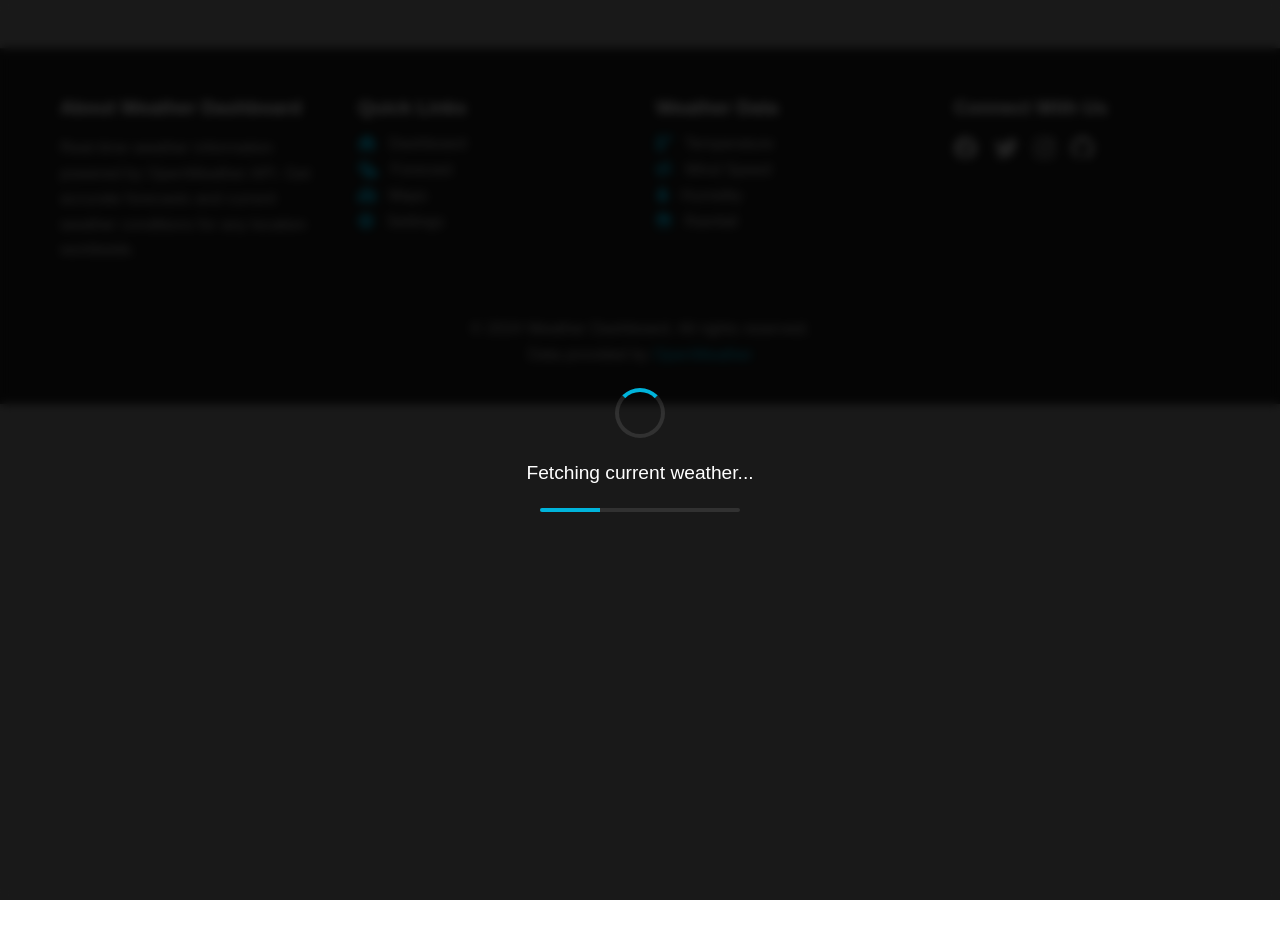
<file: weathering/index.html>
<!DOCTYPE html>
<html lang="en">
<head>
    <meta charset="UTF-8">
    <meta name="viewport" content="width=device-width, initial-scale=1.0">
    <title>Weather Dashboard</title>
    <link rel="stylesheet" href="https://cdnjs.cloudflare.com/ajax/libs/font-awesome/6.0.0/css/all.min.css">
    <link rel="stylesheet" href="index.css">
</head>
<body>
    <div class="loading-overlay" id="loadingOverlay">
        <div class="spinner"></div>
        <p class="loading-text">Loading weather data...</p>
        <div class="loading-progress"></div>
    </div>

    <div class="background"></div>
    <div class="overlay"></div>
    
    <div class="content-wrapper" id="contentWrapper">
      
    <header class="header">
        <h1>Weather Dashboard For Farming</h1>
    </header>
    <nav class="navbar">
        <ul class="nav-links">
            <li><a href="index.html" class="active"><i class="fas fa-home"></i> Home</a></li>
            <li><a href="crop.html"><i class="fas fa-seedling"></i> Crop Search</a></li>
            <li><a href="deatailsofcrop.html" ><i class="fas fa-chart-line"></i> Analytics</a></li>
            <li><a href="bot.html"><i class="fas fa-robot"></i> AI Assistant</a></li>
            <li><a href="new.html"><i class="fas fa-newspaper"></i> News</a></li>
            <li><a href="cropgrow.html"><i class="fas fa-newspaper"></i> Average Climate</a></li>
        </ul>
        <div class="search-container">
            <div class="search-wrapper">
                <input type="text" id="citySearch" placeholder="Enter city name..." autocomplete="off">
                <div id="citySuggestions" class="city-suggestions"></div>
            </div>
            <button id="searchButton"><i class="fas fa-search"></i></button>
        </div>
    </nav>

        <div class="container">
            
            <div id="error" class="error" style="display: none;"></div>
            
            <div id="weatherCard" class="weather-card" style="display: none;">
                <div class="header-section">
                    <div class="location-info">
                        <h2><i class="fas fa-map-marker-alt"></i> <span id="location">Loading location...</span></h2>
                        <p id="date-time">Loading...</p>
                    </div>
                    <div class="season-indicator" id="season">Loading...</div>
                </div>
                <div class="main-weather">
                    <div class="temperature-section">
                        <h1 id="temperature">--°C</h1>
                        <p id="description">Weather Description</p>
                        <p>Feels like: <span id="feels-like">--°C</span></p>
                    </div>
                    <div class="weather-icon-section">
                        <div class="weather-icon">
                            <i id="weather-icon" class="fas fa-cloud"></i>
                        </div>
                    </div>
                </div>
                <div class="weather-details">
                    <div class="detail">
                        <i class="fas fa-wind"></i>
                        <span id="wind">-- km/h</span>
                        <small>Wind Speed</small>
                    </div>
                    <div class="detail">
                        <i class="fas fa-tint"></i>
                        <span id="humidity">--%</span>
                        <small>Humidity</small>
                    </div>
                    <div class="detail">
                        <i class="fas fa-cloud-rain"></i>
                        <span id="rainfall">--%</span>
                        <small>Rainfall</small>
                    </div>
                    <div class="detail">
                        <i class="fas fa-compress-arrows-alt"></i>
                        <span id="pressure">-- hPa</span>
                        <small>Pressure</small>
                    </div>
                    <div class="detail">
                        <i class="fas fa-sun"></i>
                        <span id="uv-index">--</span>
                        <small>UV Index</small>
                    </div>
                    <div class="detail">
                        <i class="fas fa-temperature-low"></i>
                        <span id="dew-point">--°C</span>
                        <small>Dew Point</small>
                    </div>
                    <div class="detail">
                        <i class="fas fa-lungs"></i>
                        <span id="air-quality">--</span>
                        <small>Air Quality</small>
                    </div>
                </div>
            </div>
            
            <div id="forecastCard" class="forecast-card" style="display: none;">
                <h3 class="forecast-title"><i class="fas fa-calendar-alt"></i> 4-Day Forecast</h3>
                <div class="forecast-container" id="forecastContainer">
                </div>
            </div>
            
            <div id="weeklyForecastCard" class="weekly-forecast-card" style="display: none;">
                <h3>7-Day Climate Forecast</h3>
                <div class="weekly-forecast-container" id="weeklyForecastContainer">
                </div>
            </div>
        </div>
    </div>
    
    <footer class="footer">
        <div class="footer-content">
            <div class="footer-section">
                <h3>About Weather Dashboard</h3>
                <p>Real-time weather information powered by OpenWeather API. Get accurate forecasts and current weather conditions for any location worldwide.</p>
            </div>
            <div class="footer-section">
                <h3>Quick Links</h3>
                <ul>
                    <li><a href="#"><i class="fas fa-home"></i> Dashboard</a></li>
                    <li><a href="#"><i class="fas fa-cloud-sun"></i> Forecast</a></li>
                    <li><a href="#"><i class="fas fa-map-marked-alt"></i> Maps</a></li>
                    <li><a href="#"><i class="fas fa-cog"></i> Settings</a></li>
                </ul>
            </div>
            <div class="footer-section">
                <h3>Weather Data</h3>
                <ul>
                    <li><i class="fas fa-temperature-high"></i> Temperature</li>
                    <li><i class="fas fa-wind"></i> Wind Speed</li>
                    <li><i class="fas fa-tint"></i> Humidity</li>
                    <li><i class="fas fa-cloud-rain"></i> Rainfall</li>
                </ul>
            </div>
            <div class="footer-section">
                <h3>Connect With Us</h3>
                <div class="social-links">
                    <a href="#"><i class="fab fa-facebook"></i></a>
                    <a href="#"><i class="fab fa-twitter"></i></a>
                    <a href="#"><i class="fab fa-instagram"></i></a>
                    <a href="#"><i class="fab fa-github"></i></a>
                </div>
            </div>
        </div>
        <div class="footer-bottom">
            <p>&copy; 2024 Weather Dashboard. All rights reserved.</p>
            <p>Data provided by <a href="https://openweathermap.org/" target="_blank">OpenWeather</a></p>
        </div>
    </footer>
    
    <script src="index.js"></script>
</body>
</html>
</file>
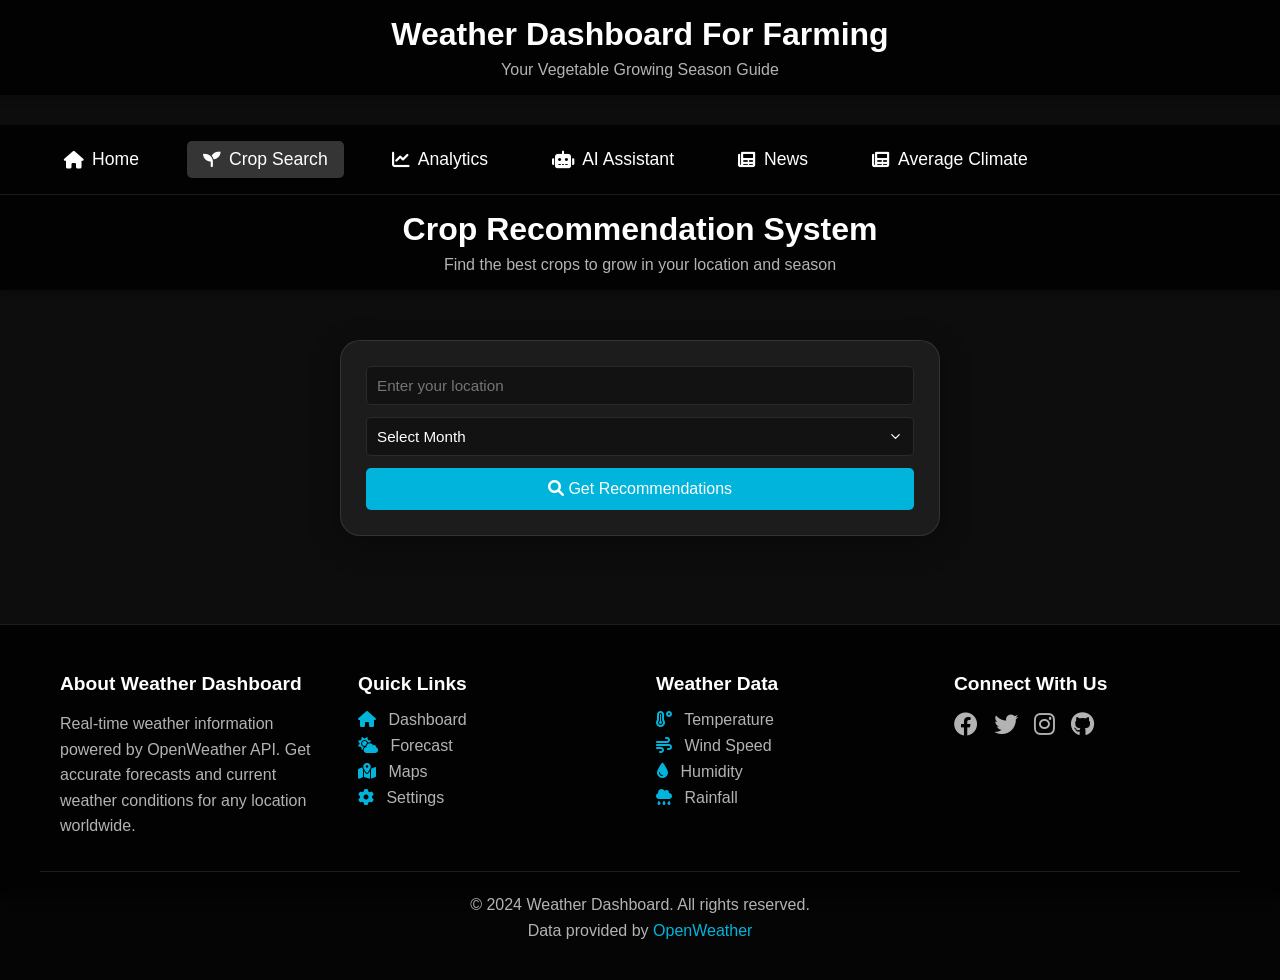
<file: weathering/crop.html>
<!DOCTYPE html>
<html lang="en">
<head>
    <meta charset="UTF-8">
    <meta name="viewport" content="width=device-width, initial-scale=1.0">
    <title>Crop Recommendation System</title>
    <link rel="stylesheet" href="https://cdnjs.cloudflare.com/ajax/libs/font-awesome/6.0.0/css/all.min.css">
    <style>
        * {
            margin: 0;
            padding: 0;
            box-sizing: border-box;
            font-family: 'Segoe UI', Tahoma, Geneva, Verdana, sans-serif;
        }

        :root {
            --primary-color: #00b4db;
            --secondary-color: #0083b0;
            --background-dark: #1a1a1a;
            --card-bg: rgba(30, 30, 30, 0.9);
            --text-primary: #ffffff;
            --text-secondary: #b3b3b3;
            --border-color: rgba(255, 255, 255, 0.1);
        }

        /* Footer Styles */
        .footer {
            background: rgba(0, 0, 0, 0.8);
            padding: 3rem 0 1rem 0;
            margin-top: 3rem;
            backdrop-filter: blur(10px);
            border-top: 1px solid rgba(255, 255, 255, 0.1);
        }

        .footer-content {
            max-width: 1200px;
            margin: 0 auto;
            padding: 0 20px;
            display: grid;
            grid-template-columns: repeat(4, 1fr);
            gap: 2rem;
        }

        .footer-section h3 {
            color: var(--text-primary);
            margin-bottom: 1rem;
            font-size: 1.2rem;
        }

        .footer-section p {
            color: var(--text-secondary);
            line-height: 1.6;
        }

        .footer-section ul {
            list-style: none;
            padding: 0;
        }

        .footer-section ul li {
            margin-bottom: 0.5rem;
            color: var(--text-secondary);
        }

        .footer-section ul li i {
            margin-right: 0.5rem;
            color: var(--primary-color);
        }

        .footer-section a {
            color: var(--text-secondary);
            text-decoration: none;
            transition: color 0.3s ease;
        }

        .footer-section a:hover {
            color: var(--primary-color);
        }

        .social-links {
            display: flex;
            gap: 1rem;
        }

        .social-links a {
            color: var(--text-secondary);
            font-size: 1.5rem;
            transition: color 0.3s ease;
        }

        .social-links a:hover {
            color: var(--primary-color);
        }

        .footer-bottom {
            max-width: 1200px;
            margin: 2rem auto 0;
            padding: 1rem 20px;
            text-align: center;
            border-top: 1px solid rgba(255, 255, 255, 0.1);
            color: var(--text-secondary);
        }

        .footer-bottom p {
            margin: 0.5rem 0;
        }

        .footer-bottom a {
            color: var(--primary-color);
            text-decoration: none;
        }

        .footer-bottom a:hover {
            text-decoration: underline;
        }

        @media (max-width: 768px) {
            .footer-content {
                grid-template-columns: repeat(2, 1fr);
            }
        }

        @media (max-width: 480px) {
            .footer-content {
                grid-template-columns: 1fr;
            }
        }

        body {
            min-height: 100vh;
            color: var(--text-primary);
            position: relative;
            overflow-x: hidden;
            background-color: var(--background-dark);
        }

        .background {
            position: fixed;
            top: 0;
            left: 0;
            width: 100%;
            height: 100%;
            z-index: -1;
            background-size: cover;
            background-position: center;
        }

        .overlay {
            position: fixed;
            top: 0;
            left: 0;
            width: 100%;
            height: 100%;
            background: rgba(0, 0, 0, 0.5);
            z-index: -1;
        }

        .navbar {
            background: rgba(0, 0, 0, 0.8);
            padding: 1rem;
            position: sticky;
            top: 0;
            left: 0;
            right: 0;
            z-index: 1000;
            backdrop-filter: blur(10px);
            border-bottom: 1px solid var(--border-color);
            display: flex;
            justify-content: space-between;
            align-items: center;
        }

        .nav-links {
            display: flex;
            justify-content: flex-start;
            gap: 2rem;
            list-style: none;
            padding-left: 2rem;
            margin: 0;
        }

        .nav-links a {
            color: white;
            text-decoration: none;
            font-size: 1.1rem;
            padding: 0.5rem 1rem;
            border-radius: 5px;
            display: flex;
            align-items: center;
            gap: 0.5rem;
        }

        .nav-links a:hover {
            background: rgba(255, 255, 255, 0.1);
        }

        .nav-links a.active {
            background: rgba(255, 255, 255, 0.2);
        }

        .header {
            background: rgba(0, 0, 0, 0.8);
            padding: 1rem;
            text-align: center;
            box-shadow: 0 2px 10px rgba(0, 0, 0, 0.3);
            position: relative;
            z-index: 1;
            margin-bottom: 30px;
        }

        .header h1 {
            font-size: 2rem;
            color: var(--text-primary);
            margin-bottom: 0.5rem;
        }

        .header p {
            color: var(--text-secondary);
            font-size: 1rem;
        }

        .container {
            max-width: 800px;
            margin: 0 auto;
            padding: 20px;
        }

        .search-container {
            background: var(--card-bg);
            border-radius: 20px;
            padding: 25px;
            box-shadow: 0 8px 32px rgba(0, 0, 0, 0.3);
            backdrop-filter: blur(10px);
            border: 1px solid var(--border-color);
            margin-bottom: 20px;
            max-width: 600px;
            margin-left: auto;
            margin-right: auto;
        }

        .search-input, .month-select {
            width: 100%;
            padding: 10px;
            margin-bottom: 12px;
            background: rgba(0, 0, 0, 0.3);
            border: 1px solid var(--border-color);
            border-radius: 5px;
            color: var(--text-primary);
            font-size: 0.95rem;
        }

        .search-input:focus, .month-select:focus {
            outline: none;
            border-color: var(--primary-color);
        }

        .search-button {
            background: var(--primary-color);
            color: white;
            border: none;
            padding: 12px 24px;
            border-radius: 5px;
            cursor: pointer;
            font-size: 1rem;
            width: 100%;
            transition: background-color 0.3s ease;
        }

        .search-button:hover {
            background: var(--secondary-color);
        }

        .loading {
            text-align: center;
            padding: 20px;
            color: var(--text-secondary);
            display: none;
        }

        .spinner {
            width: 40px;
            height: 40px;
            border: 4px solid var(--border-color);
            border-top: 4px solid var(--primary-color);
            border-radius: 50%;
            margin: 0 auto 10px;
            animation: spin 1s linear infinite;
        }

        @keyframes spin {
            0% { transform: rotate(0deg); }
            100% { transform: rotate(360deg); }
        }

        .results-container {
            display: grid;
            grid-template-columns: repeat(auto-fit, minmax(250px, 1fr));
            gap: 15px;
            margin-top: 20px;
            max-width: 800px;
            margin-left: auto;
            margin-right: auto;
        }

        .crop-card {
            background: var(--card-bg);
            border-radius: 15px;
            padding: 15px;
            box-shadow: 0 8px 32px rgba(0, 0, 0, 0.3);
            backdrop-filter: blur(10px);
            border: 1px solid var(--border-color);
        }

        .crop-card h3 {
            color: var(--text-primary);
            margin-bottom: 10px;
        }

        .crop-card p {
            color: var(--text-secondary);
            margin-bottom: 5px;
        }

        .month-select {
            width: 100%;
            padding: 10px;
            margin-bottom: 12px;
            background: rgba(0, 0, 0, 0.3);
            border: 1px solid var(--border-color);
            border-radius: 5px;
            color: var(--text-primary);
            font-size: 0.95rem;
            cursor: pointer;
            appearance: none;
            -webkit-appearance: none;
            -moz-appearance: none;
            background-image: url("data:image/svg+xml;charset=UTF-8,%3csvg xmlns='http://www.w3.org/2000/svg' viewBox='0 0 24 24' fill='none' stroke='%23ffffff' stroke-width='2' stroke-linecap='round' stroke-linejoin='round'%3e%3cpolyline points='6 9 12 15 18 9'%3e%3c/polyline%3e%3c/svg%3e");
            background-repeat: no-repeat;
            background-position: right 10px center;
            background-size: 1em;
        }

        .month-select option {
            background-color: var(--background-dark);
            color: var(--text-primary);
            padding: 10px;
        }

        .month-select:focus {
            outline: none;
            border-color: var(--primary-color);
        }

        @media (max-width: 768px) {
            .container {
                padding: 15px;
                max-width: 100%;
            }

            .search-container {
                padding: 20px;
                max-width: 100%;
            }

            .results-container {
                grid-template-columns: 1fr;
                max-width: 100%;
            }

            .nav-links {
                gap: 1rem;
                padding-left: 1rem;
            }
        }
    </style>
</head>
<body>
    <div class="background"></div>
    <div class="overlay"></div>
    
    
    <header class="header">
        <h1>Weather Dashboard For Farming</h1>
        <p>Your Vegetable Growing Season Guide</p>
    </header>
    <nav class="navbar">
        <ul class="nav-links">
            <li><a href="index.html"><i class="fas fa-home"></i> Home</a></li>
            <li><a href="crop.html"class="active"><i class="fas fa-seedling "></i> Crop Search</a></li>
            <li><a href="deatailsofcrop.html" ><i class="fas fa-chart-line"></i> Analytics</a></li>
            <li><a href="bot.html"><i class="fas fa-robot"></i> AI Assistant</a></li>
            <li><a href="new.html"><i class="fas fa-newspaper"></i> News</a></li>
            <li><a href="cropgrow.html"><i class="fas fa-newspaper"></i> Average Climate</a></li>
        </ul>
    </nav>

    <header class="header">
        <h1>Crop Recommendation System</h1>
        <p>Find the best crops to grow in your location and season</p>
    </header>

    <div class="container">
        <div class="search-container">
            <input type="text" id="location" placeholder="Enter your location" class="search-input">
            <select id="month" class="month-select">
                <option value="">Select Month</option>
                <option value="1">January</option>
                <option value="2">February</option>
                <option value="3">March</option>
                <option value="4">April</option>
                <option value="5">May</option>
                <option value="6">June</option>
                <option value="7">July</option>
                <option value="8">August</option>
                <option value="9">September</option>
                <option value="10">October</option>
                <option value="11">November</option>
                <option value="12">December</option>
            </select>
            <button onclick="getRecommendations()" class="search-button">
                <i class="fas fa-search"></i> Get Recommendations
            </button>
        </div>
        <div class="loading" id="loading">
            <div class="spinner"></div>
            <p>Fetching recommendations...</p>
        </div>
        <div class="results-container" id="results">
            <!-- Results will be displayed here -->
        </div>
    </div>

    <footer class="footer">
        <div class="footer-content">
            <div class="footer-section">
                <h3>About Weather Dashboard</h3>
                <p>Real-time weather information powered by OpenWeather API. Get accurate forecasts and current weather conditions for any location worldwide.</p>
            </div>
            <div class="footer-section">
                <h3>Quick Links</h3>
                <ul>
                    <li><a href="#"><i class="fas fa-home"></i> Dashboard</a></li>
                    <li><a href="#"><i class="fas fa-cloud-sun"></i> Forecast</a></li>
                    <li><a href="#"><i class="fas fa-map-marked-alt"></i> Maps</a></li>
                    <li><a href="#"><i class="fas fa-cog"></i> Settings</a></li>
                </ul>
            </div>
            <div class="footer-section">
                <h3>Weather Data</h3>
                <ul>
                    <li><i class="fas fa-temperature-high"></i> Temperature</li>
                    <li><i class="fas fa-wind"></i> Wind Speed</li>
                    <li><i class="fas fa-tint"></i> Humidity</li>
                    <li><i class="fas fa-cloud-rain"></i> Rainfall</li>
                </ul>
            </div>
            <div class="footer-section">
                <h3>Connect With Us</h3>
                <div class="social-links">
                    <a href="#"><i class="fab fa-facebook"></i></a>
                    <a href="#"><i class="fab fa-twitter"></i></a>
                    <a href="#"><i class="fab fa-instagram"></i></a>
                    <a href="#"><i class="fab fa-github"></i></a>
                </div>
            </div>
        </div>
        <div class="footer-bottom">
            <p>&copy; 2024 Weather Dashboard. All rights reserved.</p>
            <p>Data provided by <a href="https://openweathermap.org/" target="_blank">OpenWeather</a></p>
        </div>
    </footer>

    <script src="crop.js"></script>
</body>
</html>
</file>
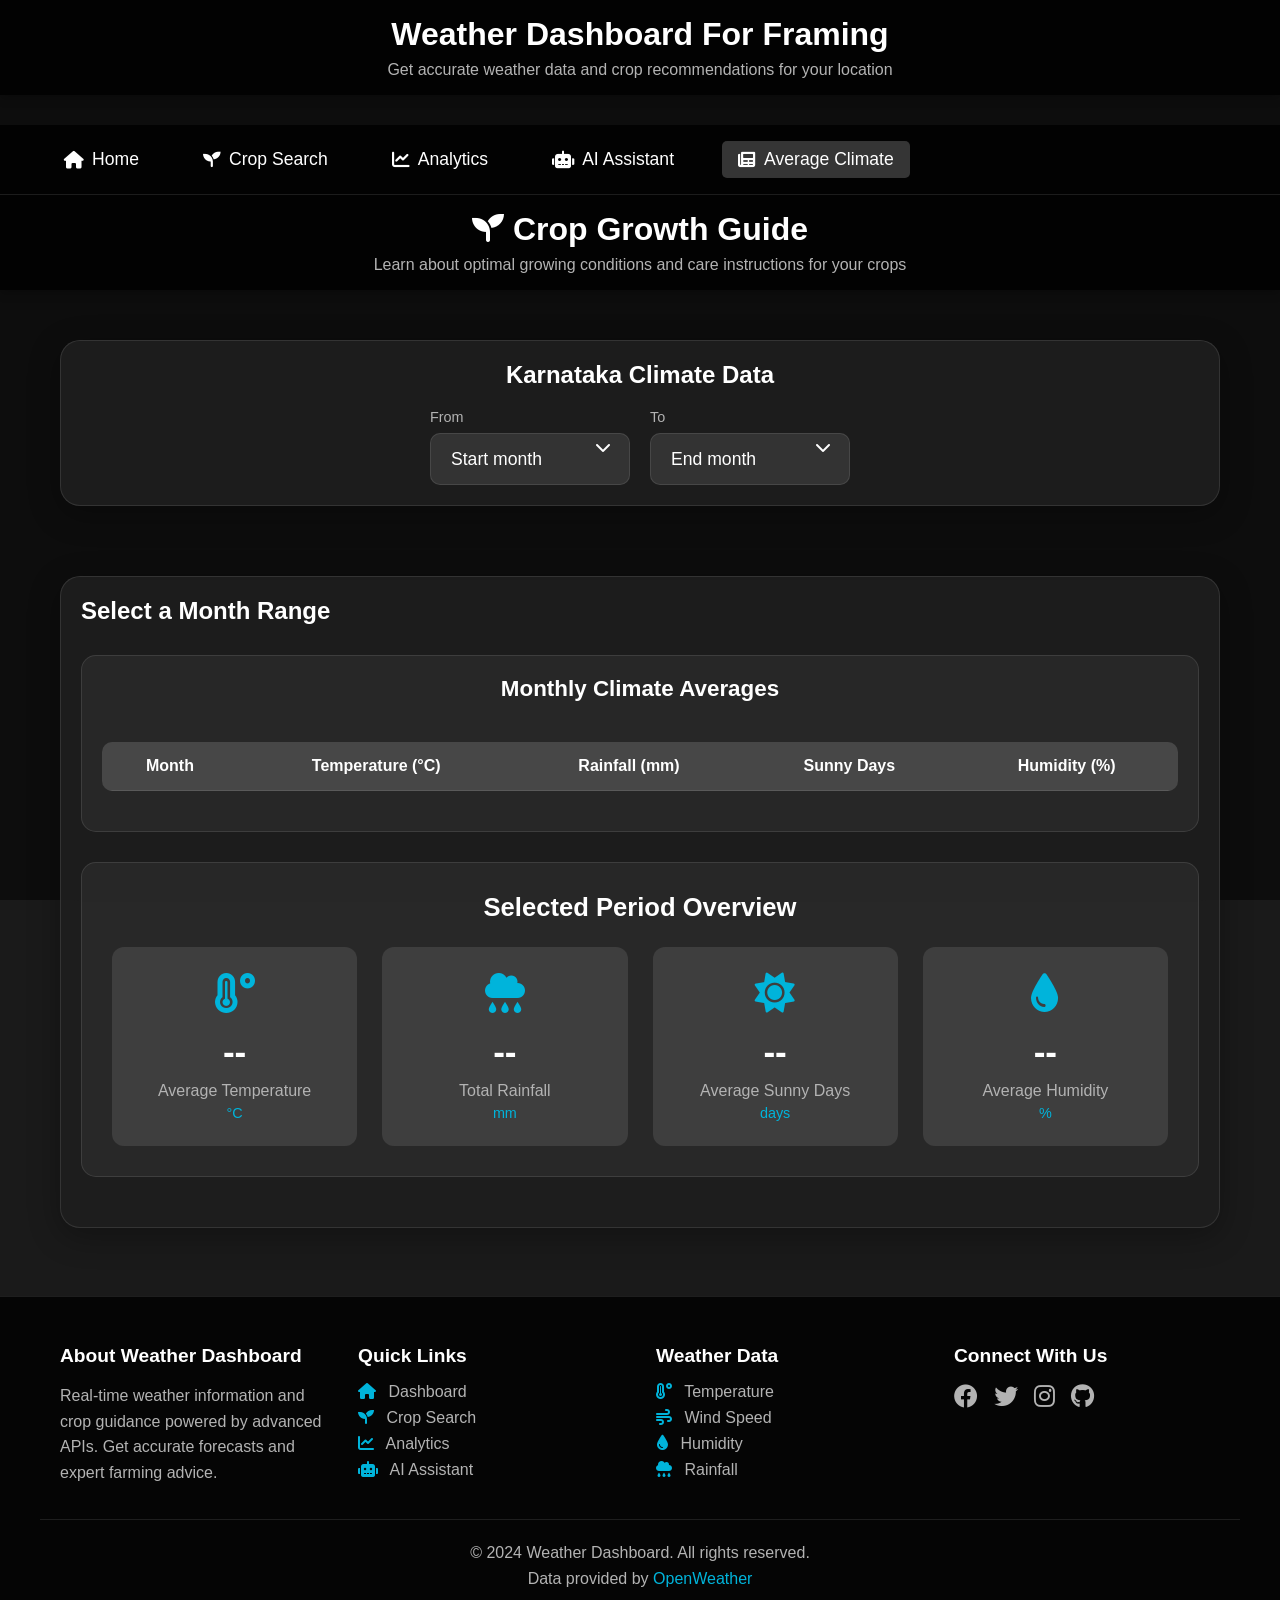
<file: weathering/cropgrow.html>
<!DOCTYPE html>
<html lang="en">
<head>
    <meta charset="UTF-8">
    <meta name="viewport" content="width=device-width, initial-scale=1.0">
    <title>Crop Growth Guide</title>
    <link rel="stylesheet" href="https://cdnjs.cloudflare.com/ajax/libs/font-awesome/6.0.0/css/all.min.css">
    <link rel="stylesheet" href="cropgrow.css">
</head>
<body>
    <div class="background"></div>
    <div class="overlay"></div>
    <header class="header">
        <h1>Weather Dashboard For Framing</h1>
        <p>Get accurate weather data and crop recommendations for your location</p>
    </header>
    <nav class="navbar">
        <ul class="nav-links">
            <li><a href="index.html"><i class="fas fa-home"></i> Home</a></li>
            <li><a href="crop.html"><i class="fas fa-seedling"></i> Crop Search</a></li>
            <li><a href="deatailsofcrop.html"><i class="fas fa-chart-line"></i> Analytics</a></li>
            <li><a href="bot.html"><i class="fas fa-robot"></i> AI Assistant</a></li>
            <li><a href="cropgrow.html" class="active"><i class="fas fa-newspaper"></i> Average Climate</a></li>
        </ul>
    </nav>

    <header class="header">
        <h1><i class="fas fa-seedling"></i> Crop Growth Guide</h1>
        <p>Learn about optimal growing conditions and care instructions for your crops</p>
    </header>

    <div class="month-selector">
        <div class="selector-container">
            <h2>Karnataka Climate Data</h2>
            
        
            <div class="select-range">
                <div class="select-wrapper">
                    <label for="startMonth">From</label>
                    <select id="startMonth" class="month-select">
                        <option value="" disabled selected>Start month</option>
                        <option value="1">January</option>
                        <option value="2">February</option>
                        <option value="3">March</option>
                        <option value="4">April</option>
                        <option value="5">May</option>
                        <option value="6">June</option>
                        <option value="7">July</option>
                        <option value="8">August</option>
                        <option value="9">September</option>
                        <option value="10">October</option>
                        <option value="11">November</option>
                        <option value="12">December</option>
                    </select>
                    <i class="fas fa-chevron-down select-icon"></i>
                </div>
                <div class="select-wrapper">
                    <label for="endMonth">To</label>
                    <select id="endMonth" class="month-select">
                        <option value="" disabled selected>End month</option>
                        <option value="1">January</option>
                        <option value="2">February</option>
                        <option value="3">March</option>
                        <option value="4">April</option>
                        <option value="5">May</option>
                        <option value="6">June</option>
                        <option value="7">July</option>
                        <option value="8">August</option>
                        <option value="9">September</option>
                        <option value="10">October</option>
                        <option value="11">November</option>
                        <option value="12">December</option>
                    </select>
                    <i class="fas fa-chevron-down select-icon"></i>
                </div>
            </div>
        </div>
    </div>

    <div class="climate-data" id="climateData">
        <div class="data-container">
            <h2 id="selectedMonthTitle">Select a Month Range</h2>
            
            <!-- Monthly Averages Table -->
            <div class="monthly-averages">
                <h3>Monthly Climate Averages</h3>
                <div class="table-container">
                    <table class="climate-table">
                        <thead>
                            <tr>
                                <th>Month</th>
                                <th>Temperature (°C)</th>
                                <th>Rainfall (mm)</th>
                                <th>Sunny Days</th>
                                <th>Humidity (%)</th>
                            </tr>
                        </thead>
                        <tbody id="monthlyAveragesBody">
                            <!-- Monthly data will be populated here -->
                        </tbody>
                    </table>
                </div>
            </div>

            <!-- Selected Period Overview -->
            <div class="period-overview" id="periodOverview">
                <h3>Selected Period Overview</h3>
                <div class="overview-stats">
                    <div class="overview-card">
                        <div class="overview-icon">
                            <i class="fas fa-temperature-high"></i>
                        </div>
                        <div class="overview-content">
                            <div class="overview-value" id="periodTemp">--</div>
                            <div class="overview-label">Average Temperature</div>
                            <div class="overview-unit">°C</div>
                        </div>
                    </div>
                    <div class="overview-card">
                        <div class="overview-icon">
                            <i class="fas fa-cloud-rain"></i>
                        </div>
                        <div class="overview-content">
                            <div class="overview-value" id="periodRain">--</div>
                            <div class="overview-label">Total Rainfall</div>
                            <div class="overview-unit">mm</div>
                        </div>
                    </div>
                    <div class="overview-card">
                        <div class="overview-icon">
                            <i class="fas fa-sun"></i>
                        </div>
                        <div class="overview-content">
                            <div class="overview-value" id="periodSunny">--</div>
                            <div class="overview-label">Average Sunny Days</div>
                            <div class="overview-unit">days</div>
                        </div>
                    </div>
                    <div class="overview-card">
                        <div class="overview-icon">
                            <i class="fas fa-tint"></i>
                        </div>
                        <div class="overview-content">
                            <div class="overview-value" id="periodHumidity">--</div>
                            <div class="overview-label">Average Humidity</div>
                            <div class="overview-unit">%</div>
                        </div>
                    </div>
                </div>
            </div>
        </div>
    </div>

    <footer class="footer">
        <div class="footer-content">
            <div class="footer-section">
                <h3>About Weather Dashboard</h3>
                <p>Real-time weather information and crop guidance powered by advanced APIs. Get accurate forecasts and expert farming advice.</p>
            </div>
            <div class="footer-section">
                <h3>Quick Links</h3>
                <ul>
                    <li><a href="index.html"><i class="fas fa-home"></i> Dashboard</a></li>
                    <li><a href="crop.html"><i class="fas fa-seedling"></i> Crop Search</a></li>
                    <li><a href="deatailsofcrop.html"><i class="fas fa-chart-line"></i> Analytics</a></li>
                    <li><a href="bot.html"><i class="fas fa-robot"></i> AI Assistant</a></li>
                </ul>
            </div>
            <div class="footer-section">
                <h3>Weather Data</h3>
                <ul>
                    <li><i class="fas fa-temperature-high"></i> Temperature</li>
                    <li><i class="fas fa-wind"></i> Wind Speed</li>
                    <li><i class="fas fa-tint"></i> Humidity</li>
                    <li><i class="fas fa-cloud-rain"></i> Rainfall</li>
                </ul>
            </div>
            <div class="footer-section">
                <h3>Connect With Us</h3>
                <div class="social-links">
                    <a href="#"><i class="fab fa-facebook"></i></a>
                    <a href="#"><i class="fab fa-twitter"></i></a>
                    <a href="#"><i class="fab fa-instagram"></i></a>
                    <a href="#"><i class="fab fa-github"></i></a>
                </div>
            </div>
        </div>
        <div class="footer-bottom">
            <p>&copy; 2024 Weather Dashboard. All rights reserved.</p>
            <p>Data provided by <a href="https://openweathermap.org/" target="_blank">OpenWeather</a></p>
        </div>
    </footer>
    <script src="cropgrow.js"></script>
</body>
</html>
</file>
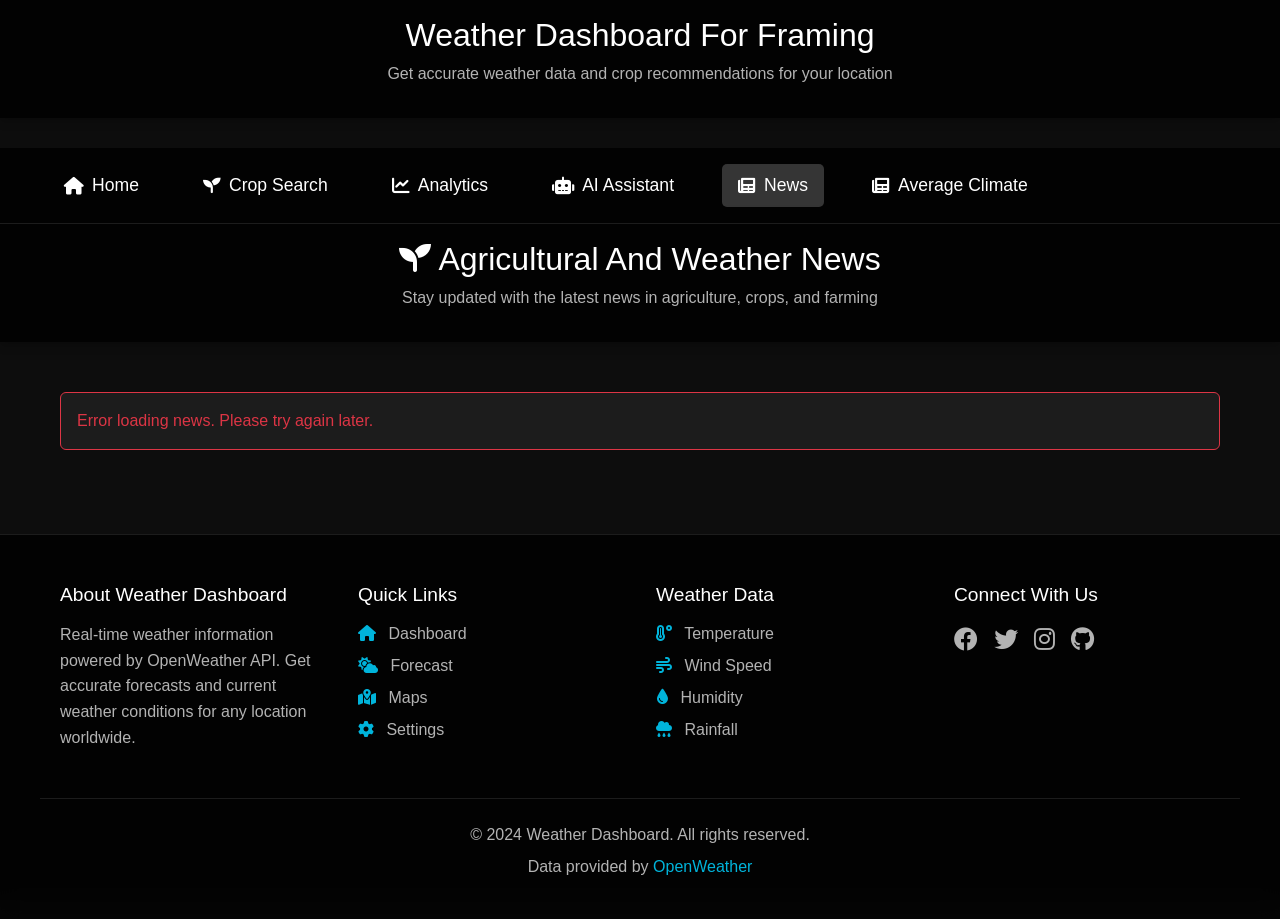
<file: weathering/new.html>
<!DOCTYPE html>
<html lang="en">
<head>
    <meta charset="UTF-8">
    <meta name="viewport" content="width=device-width, initial-scale=1.0">
    <title>Agricultural News</title>
    <link href="https://cdn.jsdelivr.net/npm/bootstrap@5.3.0/dist/css/bootstrap.min.css" rel="stylesheet">
    <link rel="stylesheet" href="https://cdnjs.cloudflare.com/ajax/libs/font-awesome/6.0.0/css/all.min.css">
    <style>
        * {
            margin: 0;
            padding: 0;
            box-sizing: border-box;
            font-family: 'Segoe UI', Tahoma, Geneva, Verdana, sans-serif;
        }

        :root {
            --primary-color: #00b4db;
            --secondary-color: #0083b0;
            --background-dark: #1a1a1a;
            --card-bg: rgba(30, 30, 30, 0.9);
            --text-primary: #ffffff;
            --text-secondary: #b3b3b3;
            --border-color: rgba(255, 255, 255, 0.1);
        }

        body {
            min-height: 100vh;
            color: var(--text-primary);
            position: relative;
            overflow-x: hidden;
            background-color: var(--background-dark);
        }

        .background {
            position: fixed;
            top: 0;
            left: 0;
            width: 100%;
            height: 100%;
            z-index: -1;
            background-size: cover;
            background-position: center;
        }

        .overlay {
            position: fixed;
            top: 0;
            left: 0;
            width: 100%;
            height: 100%;
            background: rgba(0, 0, 0, 0.5);
            z-index: -1;
        }

        .navbar {
            background: rgba(0, 0, 0, 0.8);
            padding: 1rem;
            position: sticky;
            top: 0;
            left: 0;
            right: 0;
            z-index: 1000;
            backdrop-filter: blur(10px);
            border-bottom: 1px solid var(--border-color);
            display: flex;
            justify-content: space-between;
            align-items: center;
        }

        .nav-links {
            display: flex;
            justify-content: flex-start;
            gap: 2rem;
            list-style: none;
            padding-left: 2rem;
            margin: 0;
        }

        .nav-links a {
            color: white;
            text-decoration: none;
            font-size: 1.1rem;
            padding: 0.5rem 1rem;
            border-radius: 5px;
            display: flex;
            align-items: center;
            gap: 0.5rem;
        }

        .nav-links a:hover {
            background: rgba(255, 255, 255, 0.1);
        }

        .nav-links a.active {
            background: rgba(255, 255, 255, 0.2);
        }

        .header {
            background: rgba(0, 0, 0, 0.8);
            padding: 1rem;
            text-align: center;
            box-shadow: 0 2px 10px rgba(0, 0, 0, 0.3);
            position: relative;
            z-index: 1;
            margin-bottom: 30px;
        }

        .header h1 {
            font-size: 2rem;
            color: var(--text-primary);
            margin-bottom: 0.5rem;
        }

        .header p {
            color: var(--text-secondary);
            font-size: 1rem;
        }

        .news-container {
            max-width: 1200px;
            margin: 0 auto;
            padding: 20px;
        }

        .news-card {
            background: var(--card-bg);
            border-radius: 20px;
            box-shadow: 0 8px 32px rgba(0, 0, 0, 0.3);
            backdrop-filter: blur(10px);
            border: 1px solid var(--border-color);
            margin-bottom: 20px;
            overflow: hidden;
        }

        .news-image {
            width: 100%;
            height: 200px;
            object-fit: cover;
        }

        .category-badge {
            background-color: var(--primary-color);
            color: white;
            padding: 5px 10px;
            border-radius: 15px;
            font-size: 0.8rem;
        }

        .loading {
            text-align: center;
            padding: 20px;
            color: var(--text-secondary);
        }

        .footer {
            background: rgba(0, 0, 0, 0.8);
            padding: 3rem 0 1rem 0;
            margin-top: 3rem;
            backdrop-filter: blur(10px);
            border-top: 1px solid rgba(255, 255, 255, 0.1);
        }

        .footer-content {
            max-width: 1200px;
            margin: 0 auto;
            padding: 0 20px;
            display: grid;
            grid-template-columns: repeat(4, 1fr);
            gap: 2rem;
        }

        .footer-section h3 {
            color: var(--text-primary);
            margin-bottom: 1rem;
            font-size: 1.2rem;
        }

        .footer-section p {
            color: var(--text-secondary);
            line-height: 1.6;
        }

        .footer-section ul {
            list-style: none;
            padding: 0;
        }

        .footer-section ul li {
            margin-bottom: 0.5rem;
            color: var(--text-secondary);
        }

        .footer-section ul li i {
            margin-right: 0.5rem;
            color: var(--primary-color);
        }

        .footer-section a {
            color: var(--text-secondary);
            text-decoration: none;
            transition: color 0.3s ease;
        }

        .footer-section a:hover {
            color: var(--primary-color);
        }

        .social-links {
            display: flex;
            gap: 1rem;
        }

        .social-links a {
            color: var(--text-secondary);
            font-size: 1.5rem;
            transition: color 0.3s ease;
        }

        .social-links a:hover {
            color: var(--primary-color);
        }

        .footer-bottom {
            max-width: 1200px;
            margin: 2rem auto 0;
            padding: 1rem 20px;
            text-align: center;
            border-top: 1px solid rgba(255, 255, 255, 0.1);
            color: var(--text-secondary);
        }

        .footer-bottom p {
            margin: 0.5rem 0;
        }

        .footer-bottom a {
            color: var(--primary-color);
            text-decoration: none;
        }

        .footer-bottom a:hover {
            text-decoration: underline;
        }

        .text-muted {
            color: var(--text-secondary) !important;
        }

        .btn-outline-success {
            color: var(--primary-color);
            border-color: var(--primary-color);
        }

        .btn-outline-success:hover {
            background-color: var(--primary-color);
            color: var(--background-dark);
        }

        .alert {
            background: var(--card-bg);
            border-color: var(--border-color);
            color: var(--text-primary);
        }

        .alert-danger {
            border-color: #dc3545;
            color: #dc3545;
        }

        .alert-info {
            border-color: var(--primary-color);
            color: var(--primary-color);
        }

        .spinner-border {
            color: var(--primary-color);
        }

        @media (max-width: 768px) {
            .news-container {
                padding: 15px;
            }

            .news-card {
                margin-bottom: 15px;
            }

            .nav-links {
                gap: 1rem;
                padding-left: 1rem;
            }

            .footer-content {
                grid-template-columns: repeat(2, 1fr);
            }
        }

        @media (max-width: 480px) {
            .footer-content {
                grid-template-columns: 1fr;
            }
        }
    </style>
</head>
<body>
    <div class="background"></div>
    <div class="overlay"></div>
    <header class="header">
        <h1>Weather Dashboard For Framing</h1>
        <p>Get accurate weather data and crop recommendations for your location</p>
    </header>
    <nav class="navbar">
        <ul class="nav-links">
            <li><a href="index.html"><i class="fas fa-home"></i> Home</a></li>
            <li><a href="crop.html"><i class="fas fa-seedling "></i> Crop Search</a></li>
            <li><a href="deatailsofcrop.html" ><i class="fas fa-chart-line"></i> Analytics</a></li>
            <li><a href="bot.html" ><i class="fas fa-robot"></i> AI Assistant</a></li>
            <li><a href="new.html" class="active"><i class="fas fa-newspaper"></i> News</a></li>
            <li><a href="cropgrow.html"><i class="fas fa-newspaper"></i> Average Climate</a></li>
        </ul>
    </nav>

    <div class="header">
        <h1><i class="fas fa-seedling"></i> Agricultural And Weather News</h1>
        <p>Stay updated with the latest news in agriculture, crops, and farming</p>
    </div>

    <div class="news-container">
        <div id="news-content">
            <div class="loading">
                <div class="spinner-border" role="status">
                    <span class="visually-hidden">Loading...</span>
                </div>
                <p>Loading news...</p>
            </div>
        </div>
    </div>

    <footer class="footer">
        <div class="footer-content">
            <div class="footer-section">
                <h3>About Weather Dashboard</h3>
                <p>Real-time weather information powered by OpenWeather API. Get accurate forecasts and current weather conditions for any location worldwide.</p>
            </div>
            <div class="footer-section">
                <h3>Quick Links</h3>
                <ul>
                    <li><a href="#"><i class="fas fa-home"></i> Dashboard</a></li>
                    <li><a href="#"><i class="fas fa-cloud-sun"></i> Forecast</a></li>
                    <li><a href="#"><i class="fas fa-map-marked-alt"></i> Maps</a></li>
                    <li><a href="#"><i class="fas fa-cog"></i> Settings</a></li>
                </ul>
            </div>
            <div class="footer-section">
                <h3>Weather Data</h3>
                <ul>
                    <li><i class="fas fa-temperature-high"></i> Temperature</li>
                    <li><i class="fas fa-wind"></i> Wind Speed</li>
                    <li><i class="fas fa-tint"></i> Humidity</li>
                    <li><i class="fas fa-cloud-rain"></i> Rainfall</li>
                </ul>
            </div>
            <div class="footer-section">
                <h3>Connect With Us</h3>
                <div class="social-links">
                    <a href="#"><i class="fab fa-facebook"></i></a>
                    <a href="#"><i class="fab fa-twitter"></i></a>
                    <a href="#"><i class="fab fa-instagram"></i></a>
                    <a href="#"><i class="fab fa-github"></i></a>
                </div>
            </div>
        </div>
        <div class="footer-bottom">
            <p>&copy; 2024 Weather Dashboard. All rights reserved.</p>
            <p>Data provided by <a href="https://openweathermap.org/" target="_blank">OpenWeather</a></p>
        </div>
    </footer>
    

    <script src="https://cdn.jsdelivr.net/npm/bootstrap@5.3.0/dist/js/bootstrap.bundle.min.js"></script>
    <script>
        // Function to fetch news from NewsAPI
        async function fetchNews() {
            try {
                // Query focusing on Indian farming and weather news
                const query = '(India farming weather OR "Indian farm weather" OR "Indian agricultural weather" OR "Indian crop weather" OR "Indian farming forecast" OR "Indian agricultural forecast" OR "Indian farm conditions" OR "Indian crop conditions")';
                const response = await fetch(`https://newsapi.org/v2/everything?q=${encodeURIComponent(query)}&language=en&sortBy=publishedAt&apiKey=cd364ff0d6424f579fcd19b515df8f87`);
                const data = await response.json();
                
                // Enhanced filtering for Indian farming and weather relevance
                const relevantArticles = data.articles.filter(article => {
                    const title = article.title.toLowerCase();
                    const description = article.description ? article.description.toLowerCase() : '';
                    const content = article.content ? article.content.toLowerCase() : '';
                    
                    const indiaKeywords = [
                        'india', 'indian', 'delhi', 'mumbai', 'kolkata', 'chennai',
                        'bangalore', 'hyderabad', 'punjab', 'haryana', 'uttar pradesh',
                        'maharashtra', 'gujarat', 'karnataka', 'tamil nadu'
                    ];
                    
                    const farmingKeywords = [
                        'farming', 'farm', 'agriculture', 'crop', 'harvest',
                        'cultivation', 'irrigation', 'fertilizer', 'pesticide',
                        'soil', 'farmer', 'agricultural', 'kisan', 'mandi'
                    ];
                    
                    const weatherKeywords = [
                        'weather', 'forecast', 'rainfall', 'temperature',
                        'climate', 'drought', 'flood', 'storm', 'precipitation',
                        'humidity', 'wind', 'seasonal', 'monsoon'
                    ];
                    
                    // Article must contain at least one keyword from each category
                    const hasIndiaKeyword = indiaKeywords.some(keyword => 
                        title.includes(keyword) || 
                        description.includes(keyword) || 
                        content.includes(keyword)
                    );
                    
                    const hasFarmingKeyword = farmingKeywords.some(keyword => 
                        title.includes(keyword) || 
                        description.includes(keyword) || 
                        content.includes(keyword)
                    );
                    
                    const hasWeatherKeyword = weatherKeywords.some(keyword => 
                        title.includes(keyword) || 
                        description.includes(keyword) || 
                        content.includes(keyword)
                    );
                    
                    return hasIndiaKeyword && hasFarmingKeyword && hasWeatherKeyword;
                });
                
                displayNews(relevantArticles);
            } catch (error) {
                console.error('Error fetching news:', error);
                document.getElementById('news-content').innerHTML = '<div class="alert alert-danger">Error loading news. Please try again later.</div>';
            }
        }

        // Function to display news
        function displayNews(articles) {
            const newsContent = document.getElementById('news-content');
            newsContent.innerHTML = '';

            if (articles.length === 0) {
                newsContent.innerHTML = '<div class="alert alert-info">No relevant Indian farming and weather news found. Please try again later.</div>';
                return;
            }

            articles.forEach(article => {
                const newsCard = `
                    <div class="news-card">
                        <img src="${article.urlToImage || 'https://via.placeholder.com/400x200?text=Indian+Farming+Weather+News'}" 
                             class="news-image" alt="${article.title}">
                        <div class="p-3">
                            <span class="category-badge">Indian Farming & Weather</span>
                            <h5 class="mt-2">${article.title}</h5>
                            <p class="text-muted">${article.description}</p>
                            <div class="d-flex justify-content-between align-items-center">
                                <small class="text-muted">${new Date(article.publishedAt).toLocaleDateString()}</small>
                                <a href="${article.url}" target="_blank" class="btn btn-outline-success btn-sm">Read More</a>
                            </div>
                        </div>
                    </div>
                `;
                newsContent.innerHTML += newsCard;
            });
        }

        // Initialize the page
        document.addEventListener('DOMContentLoaded', () => {
            fetchNews();
        });
    </script>
</body>
</html>
</file>
<file: weathering/index.css>
* {
    margin: 0;
    padding: 0;
    box-sizing: border-box;
    font-family: 'Segoe UI', Tahoma, Geneva, Verdana, sans-serif;
}

.navbar {
    background: rgba(0, 0, 0, 0.8);
    padding: 1rem;
    position: sticky;
    top: 0;
    left: 0;
    right: 0;
    z-index: 1000;
    backdrop-filter: blur(10px);
    border-bottom: 1px solid rgba(255, 255, 255, 0.1);
    display: flex;
    justify-content: space-between;
    align-items: center;
}

.nav-links {
    display: flex;
    justify-content: flex-start;
    gap: 2rem;
    list-style: none;
    padding-left: 2rem;
    margin: 0;
}

.nav-links a {
    color: white;
    text-decoration: none;
    font-size: 1.1rem;
    padding: 0.5rem 1rem;
    border-radius: 5px;
    display: flex;
    align-items: center;
    gap: 0.5rem;
}

.nav-links a:hover {
    background: rgba(255, 255, 255, 0.1);
}

.nav-links a.active {
    background: rgba(255, 255, 255, 0.2);
}

/* Location access button styles */
#locationAccess {
    background: var(--primary-color);
    color: white;
    font-weight: 500;
}

#locationAccess:hover {
    background: var(--secondary-color);
}

/* Remove all other animations and transitions */
.detail:hover {
    transform: none;
}

.forecast-item:hover {
    transform: none;
}

.btn:hover {
    background: var(--secondary-color);
}

.weather-icon {
    box-shadow: none;
}

/* Remove the body padding-top since navbar is no longer fixed */
body {
    padding-top: 0;
}

:root {
    --primary-color: #00b4db;
    --secondary-color: #0083b0;
    --background-dark: #1a1a1a;
    --card-bg: rgba(30, 30, 30, 0.9);
    --text-primary: #ffffff;
    --text-secondary: #b3b3b3;
    --border-color: rgba(255, 255, 255, 0.1);
}

body {
    min-height: 100vh;
    color: var(--text-primary);
    position: relative;
    overflow-x: hidden;
}

.background {
    position: fixed;
    top: 0;
    left: 0;
    width: 100%;
    height: 100%;
    z-index: -1;
    background-size: cover;
    background-position: center;
}

.overlay {
    position: fixed;
    top: 0;
    left: 0;
    width: 100%;
    height: 100%;
    background: rgba(0, 0, 0, 0.5);
    z-index: -1;
}

.header {
    background: rgba(0, 0, 0, 0.8);
    padding: 1rem;
    text-align: center;
    box-shadow: 0 2px 10px rgba(0, 0, 0, 0.3);
    position: relative;
    z-index: 1;
}

.header h1 {
    font-size: 2rem;
    color: var(--text-primary);
    margin-bottom: 0.5rem;
}

.header p {
    color: var(--text-secondary);
    font-size: 1rem;
}

/* Remove all animations and transitions */
.header,
.header *,
.header h1,
.header p {
    transition: none !important;
    animation: none !important;
    transform: none !important;
}

.container {
    width: 100%;
    max-width: 1200px;
    padding: 20px;
    margin: 0 auto;
    display: flex;
    flex-direction: column;
    align-items: center;
}

.weather-card {
    background: var(--card-bg);
    border-radius: 20px;
    padding: 30px;
    box-shadow: 0 8px 32px rgba(0, 0, 0, 0.3);
    backdrop-filter: blur(10px);
    border: 1px solid var(--border-color);
    margin-top: 20px;
}

.header-section {
    display: flex;
    justify-content: space-between;
    align-items: center;
    margin-bottom: 30px;
    padding-bottom: 20px;
    border-bottom: 1px solid var(--border-color);
}

.location-info {
    text-align: left;
}

.location-info h2 {
    font-size: 1.8rem;
    margin-bottom: 5px;
}

#date-time {
    color: var(--text-secondary);
    font-size: 1rem;
}

.main-weather {
    display: flex;
    justify-content: space-between;
    align-items: center;
    margin-bottom: 30px;
    gap: 30px;
}

.temperature-section {
    text-align: center;
    flex: 1;
}

.weather-icon-section {
    flex: 1;
    text-align: center;
}

.weather-icon {
    width: 150px;
    height: 150px;
    margin: 0 auto;
    display: flex;
    align-items: center;
    justify-content: center;
    background: rgba(255, 255, 255, 0.1);
    border-radius: 50%;
    padding: 20px;
    box-shadow: 0 0 20px rgba(0, 180, 219, 0.2);
}

.weather-icon img {
    width: 100%;
    height: 100%;
    object-fit: contain;
}

.weather-icon i {
    font-size: 5rem;
    color: var(--primary-color);
}

.weather-details {
    display: grid;
    grid-template-columns: repeat(4, 1fr);
    gap: 20px;
    margin-top: 30px;
    padding-top: 20px;
    border-top: 1px solid var(--border-color);
}

.detail {
    text-align: center;
    padding: 15px;
    background: rgba(0, 0, 0, 0.2);
    border-radius: 10px;
}

.detail i {
    font-size: 2rem;
    color: var(--primary-color);
    margin-bottom: 10px;
}

.detail span {
    display: block;
    font-size: 1.2rem;
    margin: 5px 0;
}

.detail small {
    color: var(--text-secondary);
    font-size: 0.9rem;
}

.season-indicator {
    display: inline-block;
    padding: 5px 15px;
    border-radius: 20px;
    font-size: 0.9rem;
    margin-top: 10px;
    background: var(--primary-color);
    color: white;
}

.permission-prompt {
    position: fixed;
    top: 50%;
    left: 50%;
    transform: translate(-50%, -50%);
    background: var(--card-bg);
    padding: 2rem;
    border-radius: 20px;
    text-align: center;
    box-shadow: 0 8px 32px rgba(0, 0, 0, 0.3);
    z-index: 1000;
    display: block; /* Show by default */
}

.permission-prompt h2 {
    margin-bottom: 1rem;
    color: var(--text-primary);
}

.permission-prompt p {
    margin-bottom: 1.5rem;
    color: var(--text-secondary);
}

.btn {
    padding: 10px 20px;
    border: none;
    border-radius: 5px;
    background: var(--primary-color);
    color: white;
    cursor: pointer;
}

.btn:hover {
    background: var(--secondary-color);
}

/* Forecast Styles */
.forecast-card {
    background: rgba(26, 26, 26, 0.8);
    border-radius: 20px;
    padding: 20px;
    margin-top: 20px;
    backdrop-filter: blur(10px);
    border: 1px solid rgba(255, 255, 255, 0.1);
    box-shadow: 0 8px 32px 0 rgba(0, 0, 0, 0.37);
    width: 100%;
    max-width: 800px;
    margin-left: auto;
    margin-right: auto;
}

.forecast-title {
    font-size: 1.8rem;
    color: var(--text-primary);
    margin-bottom: 20px;
    text-align: left;
    padding-left: 10px;
    display: flex;
    align-items: center;
    gap: 10px;
}

.forecast-title i {
    color: var(--primary-color);
}

.forecast-container {
    display: grid;
    grid-template-columns: repeat(4, 1fr);
    gap: 15px;
    margin-top: 15px;
}

.forecast-item {
    background: rgba(255, 255, 255, 0.05);
    border-radius: 15px;
    padding: 12px;
    text-align: center;
    transition: transform 0.3s ease;
}

.forecast-item:hover {
    transform: translateY(-5px);
    background: rgba(0, 0, 0, 0.3);
    border-color: var(--primary-color);
}

.forecast-date {
    margin-bottom: 8px;
}

.forecast-date .day {
    font-size: 0.9rem;
    font-weight: 600;
    color: var(--primary-color);
}

.forecast-date .date {
    font-size: 0.8rem;
    color: var(--text-secondary);
}

.forecast-temp {
    margin: 8px 0;
}

.forecast-temp .temp {
    font-size: 1.1rem;
    font-weight: 600;
    color: var(--text-primary);
}

.forecast-temp .feels-like {
    font-size: 0.8rem;
    color: var(--text-secondary);
}

.forecast-icon {
    font-size: 1.5rem;
    margin: 8px 0;
    color: var(--primary-color);
}

.forecast-details {
    font-size: 0.8rem;
    color: var(--text-secondary);
}

.forecast-details div {
    margin: 4px 0;
}

@media (max-width: 1200px) {
    .forecast-container {
        grid-template-columns: repeat(3, 1fr);
    }
}

@media (max-width: 768px) {
    .forecast-container {
        grid-template-columns: repeat(2, 1fr);
    }
}

@media (max-width: 480px) {
    .forecast-container {
        grid-template-columns: 1fr;
    }
    
    .forecast-card {
        padding: 15px;
    }
}

/* Add styles for location access button */
#locationAccess {
    background: var(--primary-color);
    color: white;
    font-weight: 500;
}

#locationAccess:hover {
    background: var(--secondary-color);
}

#locationAccess i {
    /* Remove pulse animation */
}

/* Add initial state styles */
.content-wrapper {
    display: none;
}

/* UV Index Colors */
.uv-index.low { color: #4CAF50; }
.uv-index.moderate { color: #FFC107; }
.uv-index.high { color: #FF9800; }
.uv-index.very-high { color: #F44336; }
.uv-index.extreme { color: #9C27B0; }

/* Air Quality Colors */
.air-quality.good { color: #4CAF50; }
.air-quality.fair { color: #8BC34A; }
.air-quality.moderate { color: #FFC107; }
.air-quality.poor { color: #FF9800; }
.air-quality.very-poor { color: #F44336; }
.air-quality.unknown { color: #9E9E9E; }

/* Update weather details grid */
.weather-details {
    display: grid;
    grid-template-columns: repeat(4, 1fr);
    gap: 20px;
    margin-top: 30px;
    padding-top: 20px;
    border-top: 1px solid var(--border-color);
}

@media (max-width: 768px) {
    .weather-details {
        grid-template-columns: repeat(2, 1fr);
    }
}

/* Search Bar Styles */
.search-container {
    display: flex;
    align-items: center;
    gap: 10px;
    margin-left: auto;
    margin-right: 2rem;
}

.search-wrapper {
    position: relative;
    width: 200px;
}

.city-suggestions {
    position: absolute;
    top: 100%;
    left: 0;
    right: 0;
    background: rgba(0, 0, 0, 0.9);
    border-radius: 5px;
    margin-top: 5px;
    max-height: 200px;
    overflow-y: auto;
    display: none;
    z-index: 1000;
    backdrop-filter: blur(10px);
    border: 1px solid rgba(255, 255, 255, 0.1);
    box-shadow: 0 4px 12px rgba(0, 0, 0, 0.3);
}

.city-suggestions.active {
    display: block;
}

.suggestion-item {
    padding: 10px 15px;
    cursor: pointer;
    color: var(--text-primary);
    transition: background 0.2s ease;
    display: flex;
    align-items: center;
    gap: 8px;
}

.suggestion-item:hover {
    background: rgba(255, 255, 255, 0.1);
}

.suggestion-item .city-name {
    font-weight: 500;
    color: var(--text-primary);
}

.suggestion-item .country-name {
    font-size: 0.8rem;
    color: var(--text-secondary);
}

/* Scrollbar Styles for Suggestions */
.city-suggestions::-webkit-scrollbar {
    width: 6px;
}

.city-suggestions::-webkit-scrollbar-track {
    background: rgba(0, 0, 0, 0.2);
    border-radius: 3px;
}

.city-suggestions::-webkit-scrollbar-thumb {
    background: rgba(255, 255, 255, 0.2);
    border-radius: 3px;
}

.city-suggestions::-webkit-scrollbar-thumb:hover {
    background: rgba(255, 255, 255, 0.3);
}

#citySearch:focus {
    outline: none;
    background: rgba(255, 255, 255, 0.2);
    border: 1px solid var(--primary-color);
}

#citySearch::placeholder {
    color: var(--text-secondary);
}

#citySearch {
    padding: 8px 15px;
    border: none;
    border-radius: 5px;
    background: rgba(255, 255, 255, 0.1);
    color: var(--text-primary);
    font-size: 1rem;
    width: 100%;
    transition: background 0.3s ease;
}

#searchButton {
    padding: 8px 15px;
    border: none;
    border-radius: 5px;
    background: var(--primary-color);
    color: white;
    cursor: pointer;
    transition: background 0.3s ease;
    display: flex;
    align-items: center;
    justify-content: center;
}

@media (max-width: 768px) {
    .navbar {
        flex-direction: column;
        padding: 1rem;
    }

    .nav-links {
        width: 100%;
        padding: 0;
        margin-bottom: 1rem;
        justify-content: center;
        flex-wrap: wrap;
    }

    .search-container {
        width: 100%;
        margin: 0;
        padding: 0 1rem;
    }
    
    .search-wrapper {
        width: 100%;
    }
}

/* Footer Styles */
.footer {
    background: rgba(0, 0, 0, 0.8);
    padding: 3rem 0 1rem 0;
    margin-top: 3rem;
    backdrop-filter: blur(10px);
    border-top: 1px solid rgba(255, 255, 255, 0.1);
}

.footer-content {
    max-width: 1200px;
    margin: 0 auto;
    padding: 0 20px;
    display: grid;
    grid-template-columns: repeat(4, 1fr);
    gap: 2rem;
}

.footer-section h3 {
    color: var(--text-primary);
    margin-bottom: 1rem;
    font-size: 1.2rem;
}

.footer-section p {
    color: var(--text-secondary);
    line-height: 1.6;
}

.footer-section ul {
    list-style: none;
    padding: 0;
}

.footer-section ul li {
    margin-bottom: 0.5rem;
    color: var(--text-secondary);
}

.footer-section ul li i {
    margin-right: 0.5rem;
    color: var(--primary-color);
}

.footer-section a {
    color: var(--text-secondary);
    text-decoration: none;
    transition: color 0.3s ease;
}

.footer-section a:hover {
    color: var(--primary-color);
}

.social-links {
    display: flex;
    gap: 1rem;
}

.social-links a {
    color: var(--text-secondary);
    font-size: 1.5rem;
    transition: color 0.3s ease;
}

.social-links a:hover {
    color: var(--primary-color);
}

.footer-bottom {
    max-width: 1200px;
    margin: 2rem auto 0;
    padding: 1rem 20px;
    text-align: center;
    border-top: 1px solid rgba(255, 255, 255, 0.1);
    color: var(--text-secondary);
}

.footer-bottom p {
    margin: 0.5rem 0;
}

.footer-bottom a {
    color: var(--primary-color);
    text-decoration: none;
}

.footer-bottom a:hover {
    text-decoration: underline;
}

@media (max-width: 768px) {
    .footer-content {
        grid-template-columns: repeat(2, 1fr);
    }
}

@media (max-width: 480px) {
    .footer-content {
        grid-template-columns: 1fr;
    }
}

.loading-overlay {
    position: fixed;
    top: 0;
    left: 0;
    width: 100%;
    height: 100%;
    background: rgba(0, 0, 0, 0.8);
    backdrop-filter: blur(5px);
    z-index: 9999;
    display: none;
    justify-content: center;
    align-items: center;
    flex-direction: column;
    gap: 1.5rem;
}

.loading-overlay.active {
    display: flex;
}

.loading-text {
    color: var(--text-primary);
    font-size: 1.2rem;
    text-align: center;
    max-width: 300px;
}

.loading-progress {
    width: 200px;
    height: 4px;
    background: var(--border-color);
    border-radius: 2px;
    overflow: hidden;
    position: relative;
}

.loading-progress::after {
    content: '';
    position: absolute;
    top: 0;
    left: 0;
    height: 100%;
    width: 30%;
    background: var(--primary-color);
    animation: progress 1.5s ease-in-out infinite;
}

@keyframes progress {
    0% { left: -30%; }
    100% { left: 100%; }
}

.spinner {
    width: 50px;
    height: 50px;
    border: 4px solid var(--border-color);
    border-top: 4px solid var(--primary-color);
    border-radius: 50%;
    animation: spin 1s linear infinite;
}

@keyframes spin {
    0% { transform: rotate(0deg); }
    100% { transform: rotate(360deg); }
}
</file>
<file: weathering/cropgrow.css>
* {
    margin: 0;
    padding: 0;
    box-sizing: border-box;
    font-family: 'Segoe UI', Tahoma, Geneva, Verdana, sans-serif;
}

:root {
    --primary-color: #00b4db;
    --secondary-color: #0083b0;
    --background-dark: #1a1a1a;
    --card-bg: rgba(30, 30, 30, 0.9);
    --text-primary: #ffffff;
    --text-secondary: #b3b3b3;
    --border-color: rgba(255, 255, 255, 0.1);
}

body {
    min-height: 100vh;
    color: var(--text-primary);
    position: relative;
    overflow-x: hidden;
    background-color: var(--background-dark);
}

.background {
    position: fixed;
    top: 0;
    left: 0;
    width: 100%;
    height: 100%;
    z-index: -1;
    background-size: cover;
    background-position: center;
}

.overlay {
    position: fixed;
    top: 0;
    left: 0;
    width: 100%;
    height: 100%;
    background: rgba(0, 0, 0, 0.5);
    z-index: -1;
}

.navbar {
    background: rgba(0, 0, 0, 0.8);
    padding: 1rem;
    position: sticky;
    top: 0;
    left: 0;
    right: 0;
    z-index: 1000;
    backdrop-filter: blur(10px);
    border-bottom: 1px solid var(--border-color);
    display: flex;
    justify-content: space-between;
    align-items: center;
}

.nav-links {
    display: flex;
    justify-content: flex-start;
    gap: 2rem;
    list-style: none;
    padding-left: 2rem;
    margin: 0;
}

.nav-links a {
    color: white;
    text-decoration: none;
    font-size: 1.1rem;
    padding: 0.5rem 1rem;
    border-radius: 5px;
    display: flex;
    align-items: center;
    gap: 0.5rem;
}

.nav-links a:hover {
    background: rgba(255, 255, 255, 0.1);
}

.nav-links a.active {
    background: rgba(255, 255, 255, 0.2);
}

.header {
    background: rgba(0, 0, 0, 0.8);
    padding: 1rem;
    text-align: center;
    box-shadow: 0 2px 10px rgba(0, 0, 0, 0.3);
    position: relative;
    z-index: 1;
    margin-bottom: 30px;
}

.header h1 {
    font-size: 2rem;
    color: var(--text-primary);
    margin-bottom: 0.5rem;
}

.header p {
    color: var(--text-secondary);
    font-size: 1rem;
}

.footer {
    background: rgba(0, 0, 0, 0.8);
    padding: 3rem 0 1rem 0;
    margin-top: 3rem;
    backdrop-filter: blur(10px);
    border-top: 1px solid rgba(255, 255, 255, 0.1);
}

.footer-content {
    max-width: 1200px;
    margin: 0 auto;
    padding: 0 20px;
    display: grid;
    grid-template-columns: repeat(4, 1fr);
    gap: 2rem;
}

.footer-section h3 {
    color: var(--text-primary);
    margin-bottom: 1rem;
    font-size: 1.2rem;
}

.footer-section p {
    color: var(--text-secondary);
    line-height: 1.6;
}

.footer-section ul {
    list-style: none;
    padding: 0;
}

.footer-section ul li {
    margin-bottom: 0.5rem;
    color: var(--text-secondary);
}

.footer-section ul li i {
    margin-right: 0.5rem;
    color: var(--primary-color);
}

.footer-section a {
    color: var(--text-secondary);
    text-decoration: none;
    transition: color 0.3s ease;
}

.footer-section a:hover {
    color: var(--primary-color);
}

.social-links {
    display: flex;
    gap: 1rem;
}

.social-links a {
    color: var(--text-secondary);
    font-size: 1.5rem;
    transition: color 0.3s ease;
}

.social-links a:hover {
    color: var(--primary-color);
}

.footer-bottom {
    max-width: 1200px;
    margin: 2rem auto 0;
    padding: 1rem 20px;
    text-align: center;
    border-top: 1px solid rgba(255, 255, 255, 0.1);
    color: var(--text-secondary);
}

.footer-bottom p {
    margin: 0.5rem 0;
}

.footer-bottom a {
    color: var(--primary-color);
    text-decoration: none;
}

.footer-bottom a:hover {
    text-decoration: underline;
}

@media (max-width: 768px) {
    .footer-content {
        grid-template-columns: repeat(2, 1fr);
    }
}

@media (max-width: 480px) {
    .footer-content {
        grid-template-columns: 1fr;
    }
}

.month-selector {
    max-width: 1200px;
    margin: 0 auto 30px;
    padding: 20px;
}

.selector-container {
    background: var(--card-bg);
    padding: 20px;
    border-radius: 20px;
    box-shadow: 0 8px 32px rgba(0, 0, 0, 0.3);
    backdrop-filter: blur(10px);
    border: 1px solid var(--border-color);
}

.selector-container h2 {
    color: var(--text-primary);
    text-align: center;
    margin-bottom: 20px;
}

.select-range {
    display: flex;
    gap: 20px;
    justify-content: center;
    align-items: flex-end;
    margin-top: 20px;
}

.select-wrapper {
    position: relative;
    max-width: 200px;
    width: 100%;
}

.select-wrapper label {
    display: block;
    color: var(--text-secondary);
    margin-bottom: 8px;
    font-size: 0.9rem;
}

.month-select {
    width: 100%;
    padding: 15px 20px;
    font-size: 1.1rem;
    color: var(--text-primary);
    background: rgba(255, 255, 255, 0.1);
    border: 1px solid var(--border-color);
    border-radius: 10px;
    appearance: none;
    cursor: pointer;
    transition: all 0.3s ease;
}

.month-select:hover {
    background: rgba(255, 255, 255, 0.15);
}

.month-select:focus {
    outline: none;
    border-color: var(--primary-color);
    box-shadow: 0 0 0 2px rgba(0, 180, 219, 0.2);
}

.select-icon {
    position: absolute;
    right: 20px;
    top: 50%;
    transform: translateY(-50%);
    color: var(--text-primary);
    pointer-events: none;
}

.month-select option {
    background: var(--background-dark);
    color: var(--text-primary);
    padding: 10px;
}

.climate-data {
    max-width: 1200px;
    margin: 0 auto 30px;
    padding: 20px;
}

.data-container {
    background: var(--card-bg);
    padding: 20px;
    border-radius: 20px;
    box-shadow: 0 8px 32px rgba(0, 0, 0, 0.3);
    backdrop-filter: blur(10px);
    border: 1px solid var(--border-color);
}

.climate-stats {
    display: grid;
    grid-template-columns: repeat(4, 1fr);
    gap: 20px;
    margin: 30px 0;
}

.stat-card {
    background: rgba(255, 255, 255, 0.1);
    padding: 20px;
    border-radius: 10px;
    text-align: center;
    transition: transform 0.3s ease;
}

.stat-card:hover {
    transform: translateY(-5px);
}

.stat-card i {
    font-size: 2rem;
    color: var(--primary-color);
    margin-bottom: 10px;
}

.stat-value {
    font-size: 2rem;
    color: var(--primary-color);
    margin: 10px 0;
    font-weight: bold;
}

.stat-label {
    color: var(--text-secondary);
    font-size: 1rem;
}

.daily-forecast {
    margin-top: 30px;
    padding-top: 20px;
    border-top: 1px solid var(--border-color);
}

@media (max-width: 768px) {
    .climate-stats {
        grid-template-columns: repeat(2, 1fr);
    }
}

@media (max-width: 480px) {
    .climate-stats {
        grid-template-columns: 1fr;
    }
}

.monthly-breakdown {
    margin: 30px 0;
    display: grid;
    grid-template-columns: repeat(auto-fit, minmax(250px, 1fr));
    gap: 20px;
}

.month-card {
    background: rgba(255, 255, 255, 0.1);
    padding: 20px;
    border-radius: 10px;
    border: 1px solid var(--border-color);
}

.month-card h3 {
    color: var(--primary-color);
    margin-bottom: 15px;
    font-size: 1.2rem;
}

.month-stats {
    display: grid;
    grid-template-columns: repeat(2, 1fr);
    gap: 15px;
}

.month-stat {
    display: flex;
    align-items: center;
    gap: 10px;
}

.month-stat i {
    color: var(--primary-color);
    font-size: 1.2rem;
}

.month-stat-value {
    font-size: 1.1rem;
    color: var(--text-primary);
}

.month-stat-label {
    font-size: 0.9rem;
    color: var(--text-secondary);
}

.range-averages {
    margin-top: 40px;
    padding-top: 30px;
    border-top: 1px solid var(--border-color);
}

.range-averages h3 {
    color: var(--text-primary);
    margin-bottom: 20px;
    text-align: center;
    font-size: 1.4rem;
}

.location-input {
    margin-bottom: 30px;
}

.input-wrapper {
    max-width: 400px;
    margin: 0 auto;
}

.search-box {
    position: relative;
    margin-top: 8px;
}

.location-select {
    width: 100%;
    padding: 15px 20px;
    padding-right: 45px;
    font-size: 1.1rem;
    color: var(--text-primary);
    background: rgba(255, 255, 255, 0.1);
    border: 1px solid var(--border-color);
    border-radius: 10px;
    transition: all 0.3s ease;
}

.location-select:focus {
    outline: none;
    border-color: var(--primary-color);
    box-shadow: 0 0 0 2px rgba(0, 180, 219, 0.2);
}

.search-icon {
    position: absolute;
    right: 20px;
    top: 50%;
    transform: translateY(-50%);
    color: var(--text-primary);
    pointer-events: none;
}

.location-select::placeholder {
    color: var(--text-secondary);
}

.yearly-average {
    margin: 30px 0;
    padding: 20px;
    background: rgba(255, 255, 255, 0.05);
    border-radius: 10px;
    border: 1px solid var(--border-color);
}

.yearly-average h3 {
    color: var(--text-primary);
    margin-bottom: 20px;
    text-align: center;
    font-size: 1.4rem;
}

.section-divider {
    margin: 40px 0;
    border-top: 1px solid var(--border-color);
}

.period-overview {
    margin: 30px 0;
    padding: 30px;
    background: rgba(255, 255, 255, 0.05);
    border-radius: 15px;
    border: 1px solid var(--border-color);
}

.period-overview h3 {
    color: var(--text-primary);
    margin-bottom: 25px;
    text-align: center;
    font-size: 1.6rem;
}

.overview-stats {
    display: grid;
    grid-template-columns: repeat(4, 1fr);
    gap: 25px;
}

.overview-card {
    background: rgba(255, 255, 255, 0.1);
    padding: 25px;
    border-radius: 12px;
    text-align: center;
    transition: transform 0.3s ease;
}

.overview-card:hover {
    transform: translateY(-5px);
}

.overview-icon {
    font-size: 2.5rem;
    color: var(--primary-color);
    margin-bottom: 15px;
}

.overview-value {
    font-size: 2.2rem;
    color: var(--text-primary);
    font-weight: bold;
    margin: 10px 0;
}

.overview-label {
    color: var(--text-secondary);
    font-size: 1rem;
    margin-bottom: 5px;
}

.overview-unit {
    color: var(--primary-color);
    font-size: 0.9rem;
    font-weight: 500;
}

@media (max-width: 768px) {
    .overview-stats {
        grid-template-columns: repeat(2, 1fr);
    }
}

@media (max-width: 480px) {
    .overview-stats {
        grid-template-columns: 1fr;
    }
}

.monthly-averages {
    margin: 30px 0;
    padding: 20px;
    background: rgba(255, 255, 255, 0.05);
    border-radius: 15px;
    border: 1px solid var(--border-color);
}

.monthly-averages h3 {
    color: var(--text-primary);
    margin-bottom: 20px;
    text-align: center;
    font-size: 1.4rem;
}

.table-container {
    overflow-x: auto;
    margin: 0 -20px;
    padding: 0 20px;
}

.climate-table {
    width: 100%;
    border-collapse: collapse;
    margin: 20px 0;
    background: rgba(255, 255, 255, 0.05);
    border-radius: 10px;
    overflow: hidden;
}

.climate-table th,
.climate-table td {
    padding: 15px;
    text-align: center;
    border-bottom: 1px solid var(--border-color);
}

.climate-table th {
    background: rgba(255, 255, 255, 0.1);
    color: var(--text-primary);
    font-weight: 600;
}

.climate-table td {
    color: var(--text-secondary);
}

.climate-table tr:last-child td {
    border-bottom: none;
}

.climate-table tr:hover {
    background: rgba(255, 255, 255, 0.1);
}

@media (max-width: 768px) {
    .climate-table {
        font-size: 0.9rem;
    }
    
    .climate-table th,
    .climate-table td {
        padding: 10px;
    }
}
</file>
